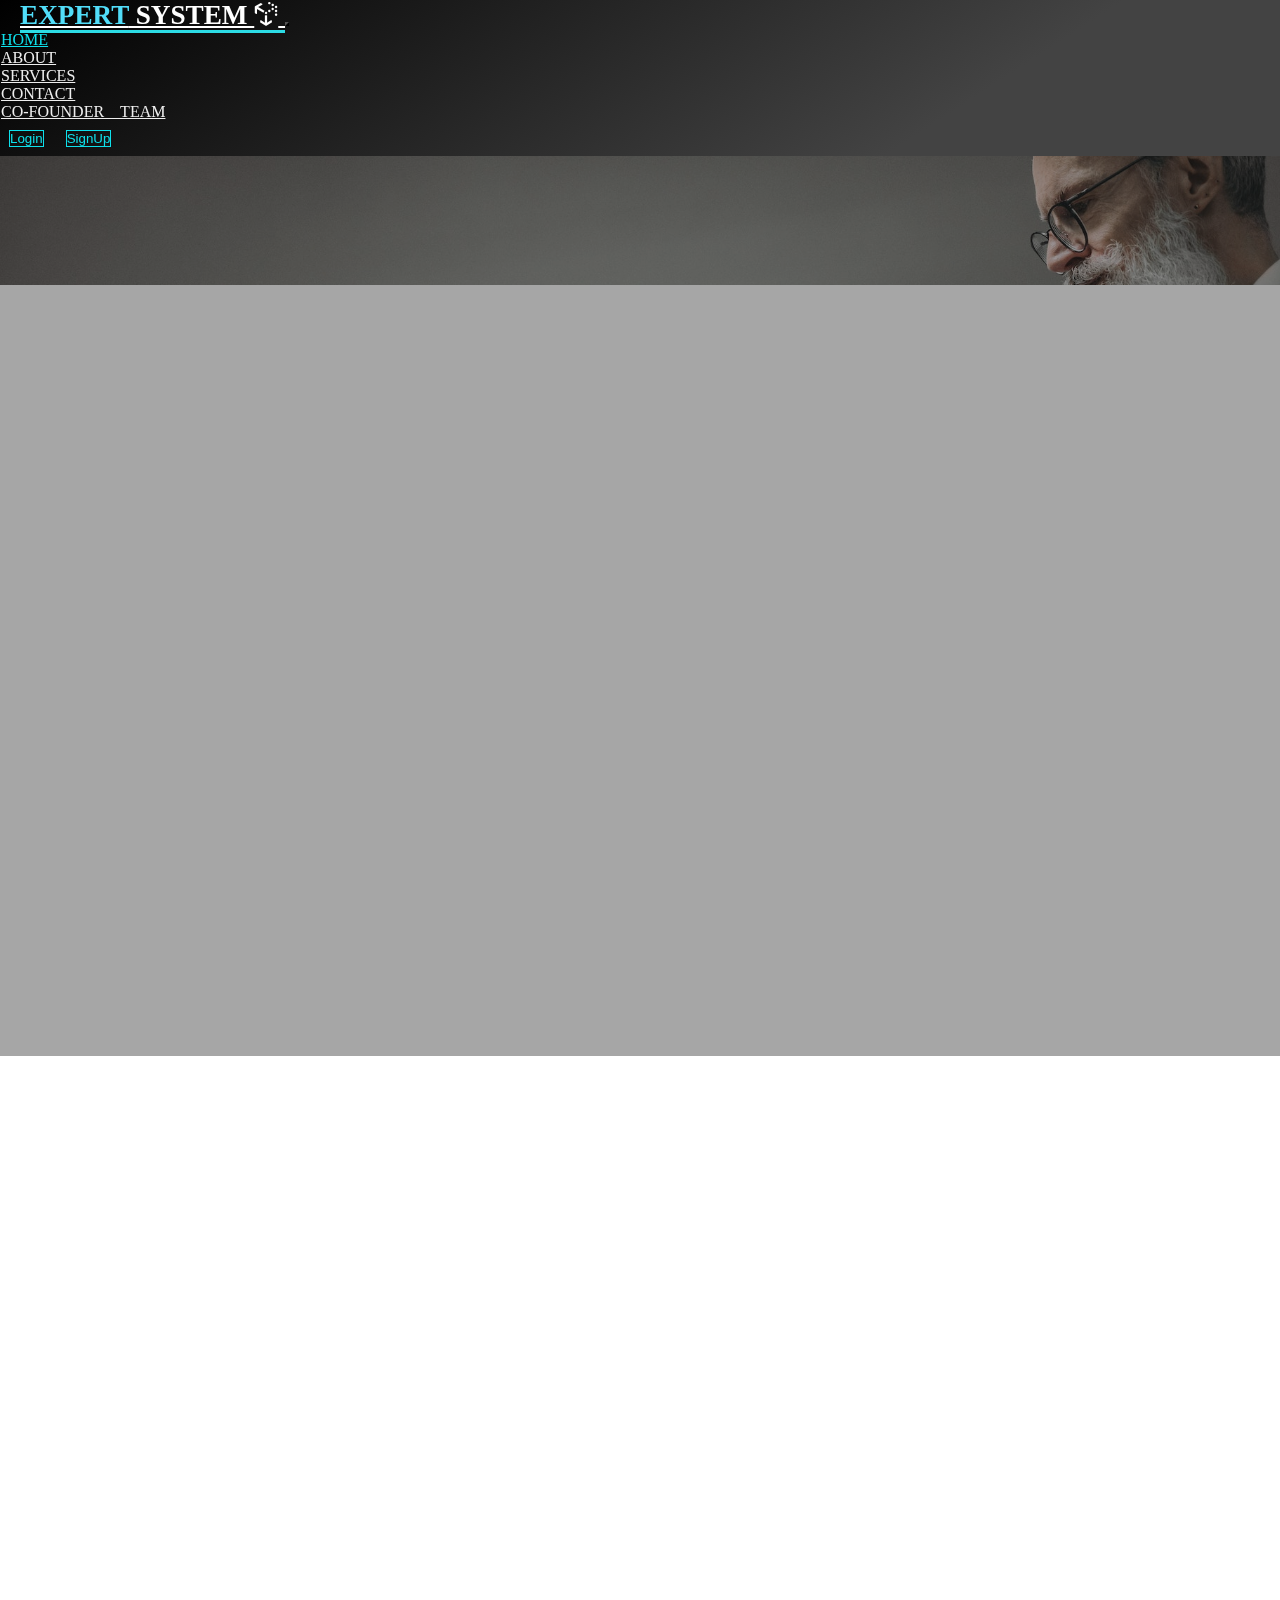
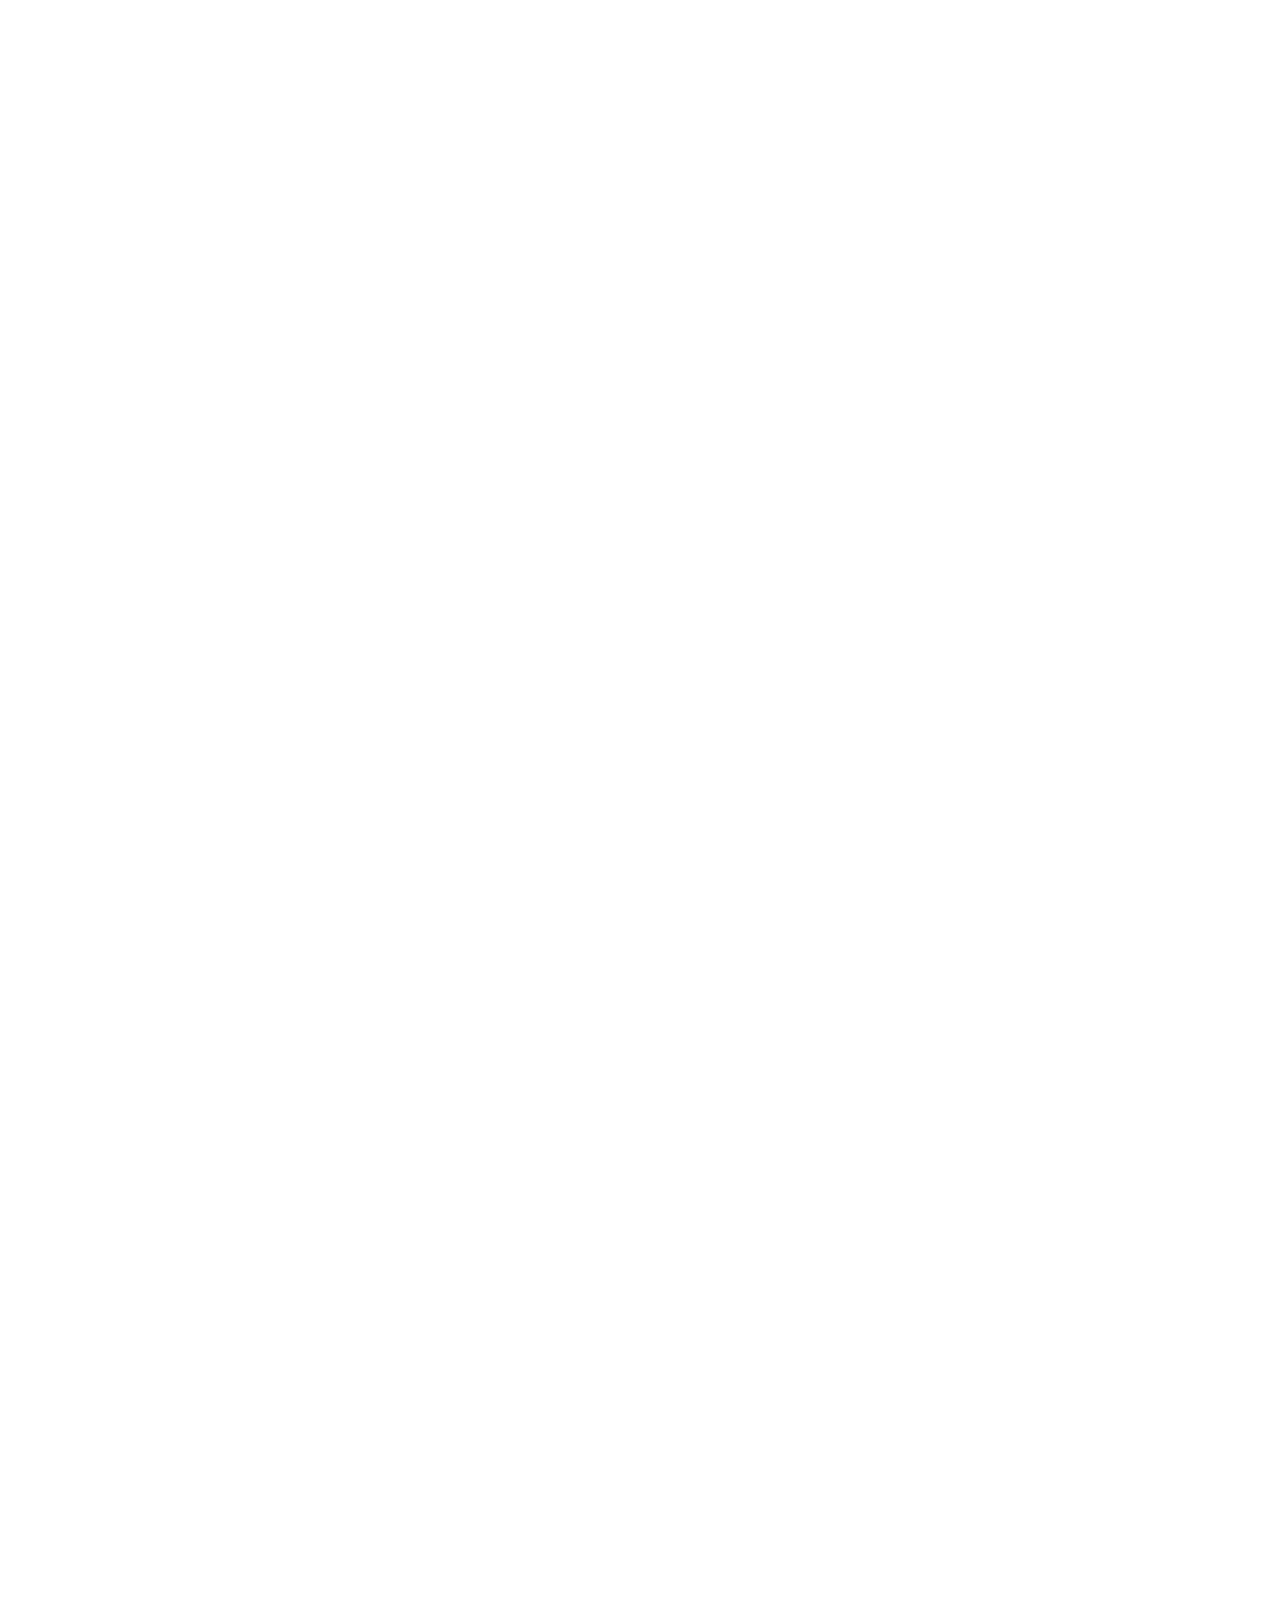
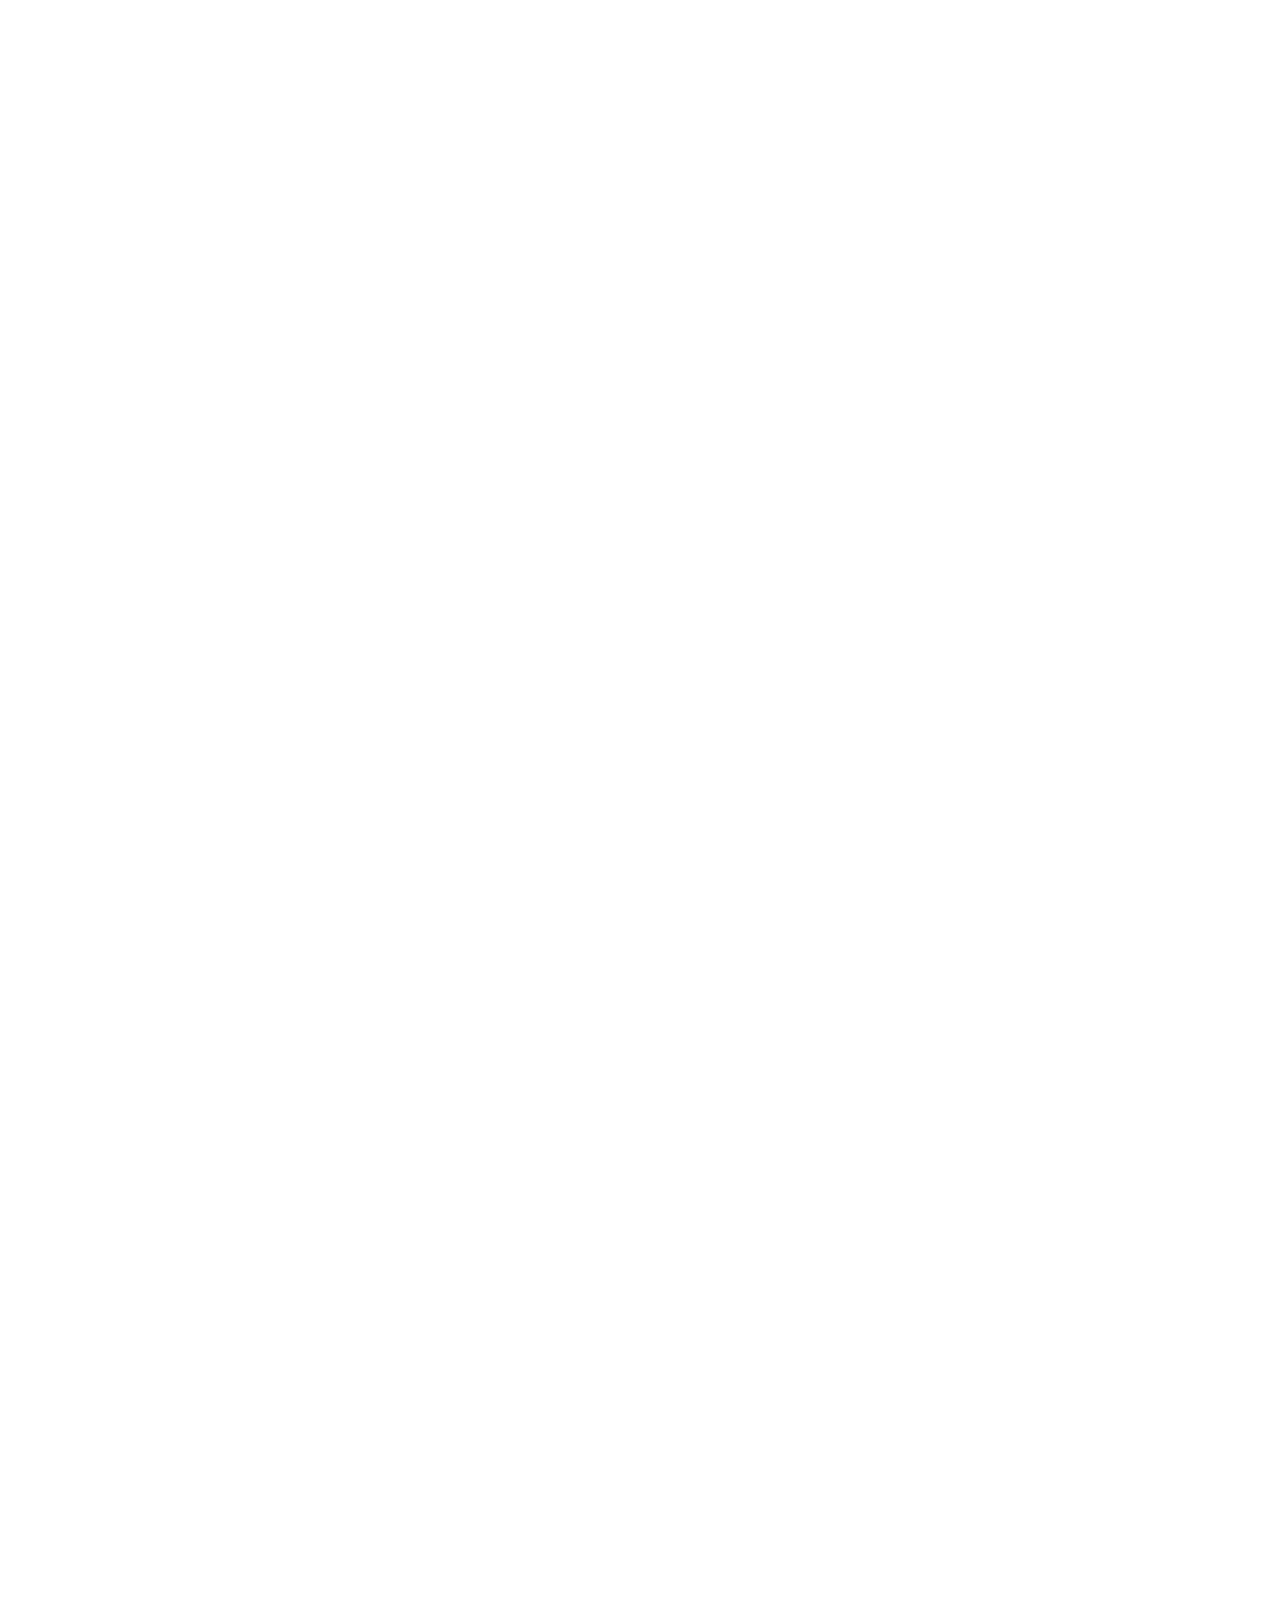
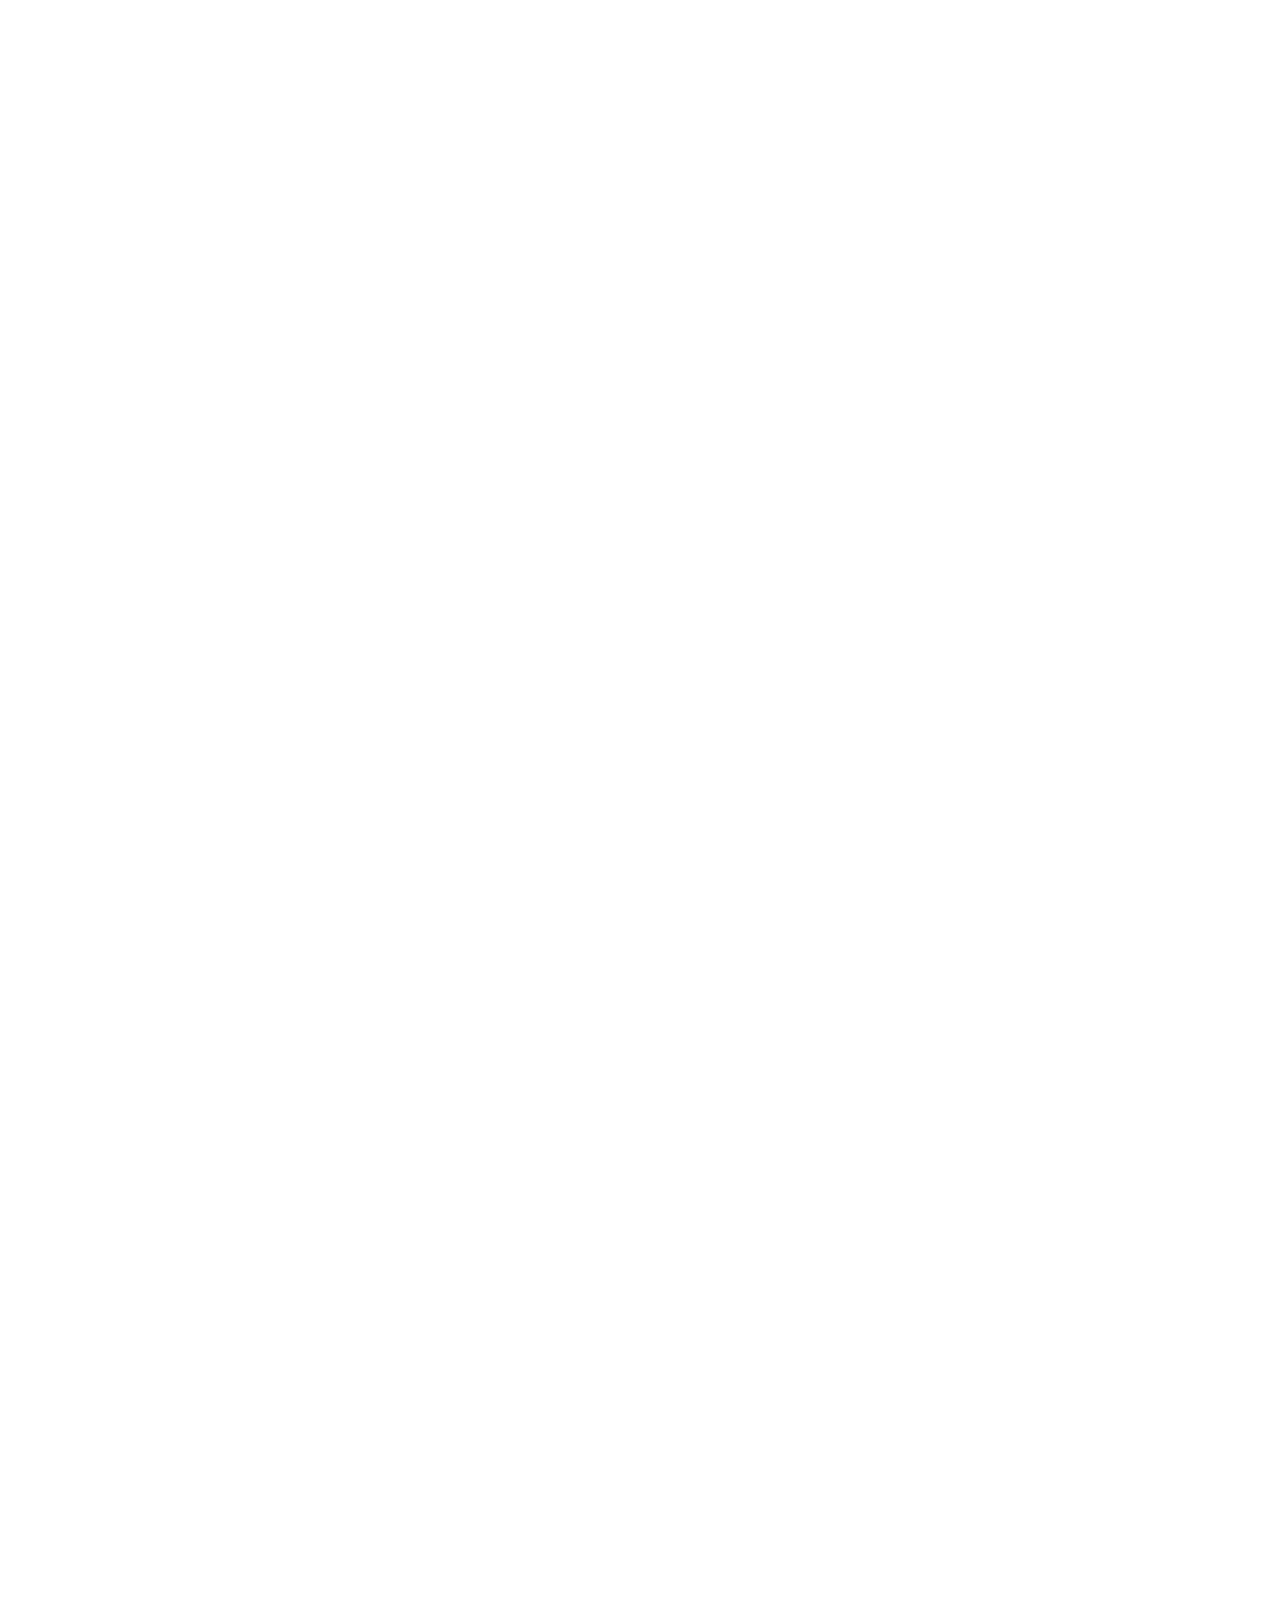
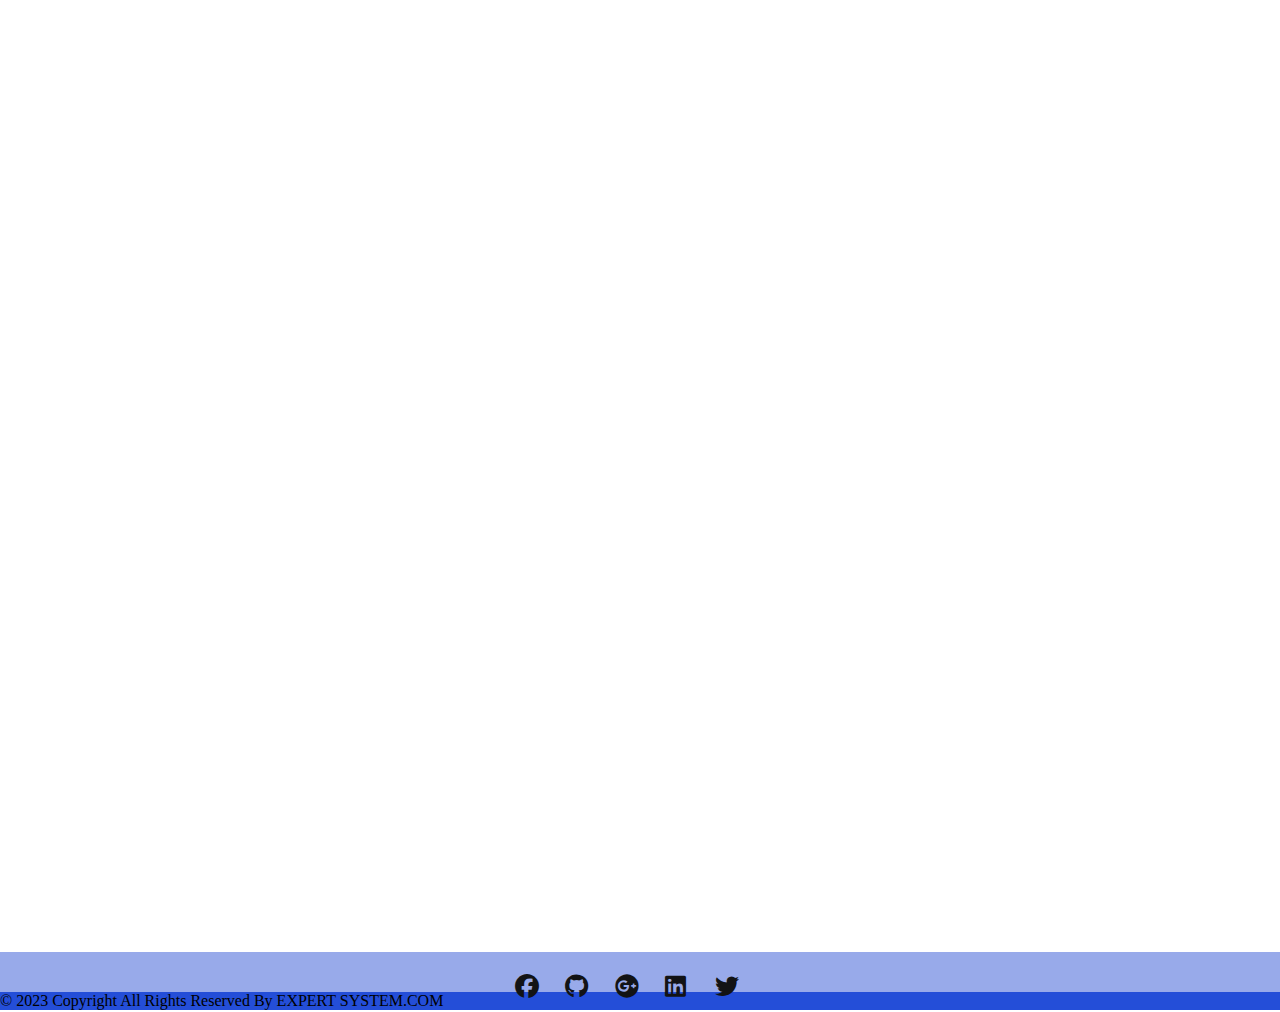
<file: index.html>
<!DOCTYPE html>
<html lang="en">

<head>
  <meta charset="UTF-8">
  <meta name="viewport" content="width=device-width, initial-scale=1.0">
  <title>Document</title>
  <link rel="stylesheet" href="style.css">
  <!-- bootstrap Link Below -->
  <link href="https://cdn.jsdelivr.net/npm/bootstrap@5.3.0/dist/css/bootstrap.min.css" rel="stylesheet"
    integrity="sha384-9ndCyUaIbzAi2FUVXJi0CjmCapSmO7SnpJef0486qhLnuZ2cdeRhO02iuK6FUUVM" crossorigin="anonymous">
  <script src="app.js" defer></script>
  <!-- font link  -->
  <link rel="stylesheet" href="https://cdnjs.cloudflare.com/ajax/libs/font-awesome/6.4.0/css/all.min.css">

</head>

<body>

  <!-- <!Navber> -->


  <nav class="navbar navbar-expand-lg bg-body-dark sticky-top">
    <div class="container-fluid">
      <a class="navbar-brand" href="#"> <span style="color:rgb(81, 221, 249)">EXPERT</span> SYSTEM <i
          class="fa-brands fa-uncharted"></i> </a>
      <button class="navbar-toggler" type="button" data-bs-toggle="collapse" data-bs-target="#navbarNav"
        aria-controls="navbarNav" aria-expanded="false" aria-label="Toggle navigation">
        <span class="navbar-toggler-icon"></span>
      </button>
      <div class="collapse navbar-collapse" id="navbarNav">
        <ul class="navbar-nav ms-auto">
          <li class="nav-item">
            <a class="nav-link active" aria-current="page" href="#">Home</a>
          </li>
          <li class="nav-item">
            <a class="nav-link" href="#">About</a>
          </li>
          <li class="nav-item">
            <a class="nav-link" href="#">Services</a>
          </li>

          <li class="nav-item">
            <a class="nav-link" href="#">Contact</a>
          </li>
          <!-- <li class="nav-item">
            <a class="nav-link" href="#">pricing </a>
          </li> -->
          <li class="nav-item">
            <a class="nav-link" href="#"> Co-founder__Team</a>
          </li>
        </ul>
        <button type="button" class="btn"><a href="./login.html">Login</a></button>
        <button type="button" class="btn"><a href="./Signup.html">SignUp</a> </button>
      </div>
    </div>
  </nav>
  <!-- <<</End Navber>>>>> -->
  <!-- <<<<<<<<<<<<<<<<<>>>>>>>>>>>>>>>>>>>>>>>>> -->

  <div class="mmain vh-100 d-flex align-items-center  ">

    <div class="container">
      <div class="row">
        <div class="col-lg-7 mx-auto">
          <section class="animation1">
            <h1 class="display-8  text-uppercase text-white" style="font-size: 50px; ">Build your Website & App for
              Expert
              System</h1>
              
            <p class="text-white  my-4 ">Expert System is a software company that specializes in the development and
              implementation of artificial
              intelligence (AI) and natural language processing (NLP) solutions. Its technology is designed to
              understand,
              analyze, and process large amounts of unstructured text data, enabling organizations to extract valuable
              insights and make more informed decisions.</p>
            <button type="button" class="btn btn-dark"> <a href="">Learn More</a> </button>
            <button type="button" class="btn  bttn"> <a href="">My portfolio</a> </button>
          </section>
        </div>
      </div>
    </div>
  </div>

  <!-- <<<<<<<<<<<<<<<<<<<About<<<>>>>>>>>>>>>>>>>>>>>>>>>>>>>>>> -->

  <section class="animation" style="background-color: rgb(238, 234, 234);" class="Abut">
    <h1 style="text-align: center; font-weight: 900; " class="text text-uppercase  heading ">About Us</h1>

    <br>
    <br>
    <div class="container">
      <div class="row new-card ">

        <div class="col-md-4 col-sm-6">
          <div class="flip-card">
            <div class="flip-card-inner">
              <div class="flip-card-front">
                <p class="title">FLIP CARD</p>
                <p>Hover Me</p>
              </div>
              <div class="flip-card-back">
                <p class="title">Lorem, ipsum dolor sit amet consectetur adipisicing elit. Ratione culpa dolor facilis
                  aspernatur optio aliquid veritatis nostrum nobis magni, laudantium quod beatae ipsum dicta dolores ea.
                  Sequi accusantium consectetur excepturi.0</p>
                <p>Leave Me</p>
              </div>
            </div>
          </div>
        </div>


        <div class="col-md-4 col-sm-6">
          <div class="flip-card">
            <div class="flip-card-inner">
              <div class="flip-card-front">
                <p class="title">FLIP CARD</p>
                <p>Hover Me</p>
              </div>
              <div class="flip-card-back">
                <p class="title">BACK</p>
                <p>Leave Me</p>
              </div>
            </div>
          </div>
        </div>

        <div class="col-md-4 col-sm-6">
          <div class="flip-card">
            <div class="flip-card-inner">
              <div class="flip-card-front">
                <p class="title">FLIP CARD</p>
                <p>Hover Me</p>
              </div>
              <div class="flip-card-back">
                <p class="title">BACK</p>
                <p>Leave Me</p>
              </div>
            </div>
          </div>
        </div>

        <div class="col-md-4 col-sm-6">
          <div class="flip-card">
            <div class="flip-card-inner">
              <div class="flip-card-front">
                <p class="title">FLIP CARD</p>
                <p>Hover Me</p>
              </div>
              <div class="flip-card-back">
                <p class="title">BACK</p>
                <p>Leave Me</p>
              </div>
            </div>
          </div>
        </div>
        <div class="col-md-4 col-sm-6">
          <div class="flip-card">
            <div class="flip-card-inner">
              <div class="flip-card-front">
                <p class="title">FLIP CARD</p>
                <p>Hover Me</p>
              </div>
              <div class="flip-card-back">
                <p class="title">BACK</p>
                <p>Leave Me</p>
              </div>
            </div>
          </div>
        </div>
        <div class="col-md-4 col-sm-6">
          <div class="flip-card">
            <div class="flip-card-inner">
              <div class="flip-card-front">
                <p class="title">FLIP CARD</p>
                <p>Hover Me</p>
              </div>
              <div class="flip-card-back">
                <p class="title">BACK</p>
                <p>Leave Me</p>
              </div>
            </div>
          </div>
        </div>
      </div>
    </div>
  </section>
  <br>
  <br>

  <!-- <<<<<<<<<<<<<<<<<<<>>  Servise>>>>>>>>>>>>>>>>>>>>>>>>>> -->

  <section class="animation1" class="Sec">
    <div class="container">
      <div class="row">
        <div class="Col-md-4">
          <!-- <h4  style="text-align: center;" class="text-primary">Service</h4> -->
          <h1 style="text-align: center;font-weight: 900" class="text text-uppercase  heading "> <span style="font-size: 13px; color:#177be6 ; " > What We Offer </span> <br> Comprehensive Services and Solutions </h1>
          <p Col-md-6>Expert System offers a range of services that revolve around its Website development and Apps
            developments
            and natural
            language processing (NLP) technologies. These services are designed to and deriving value from their
            unstructured data. Here are assist organizations in leveraging AI
            capabilities and deriving value from and deriving value from their data. Here are their unstructured data.
            Here are some key and deriving value from their unstructured data. Here are service offerings provided
            by Expert System:</p>
        </div>
      </div>
    </div>
    <!-- </section> -->

    <!-- <section class="animation"> -->
    <div class="container">
      <div class="row">
        <div class="col-md-4 col-sm-6">
          <div class="detail">
            <h1> <img width="10%" src="./Images/booking.png" alt=""> Mobile Application </h1>
            <p>Lorem ipsum dolor sit amet, consectetur adipisicing elit. A delectus veritatis consequatur minima, minus
              explicabo dignissimos possimus voluptas fuga modi?</p>
            <a href="#">Contact us</a>
          </div>
        </div>

        <div class="col-md-4 col-sm-6">
          <div class="detail">

            <h1> <img style="color: red;" width="10%" src="./Images/development.png" alt=""> Web development </h1>
            <p>Lorem ipsum dolor sit amet, consectetur adipisicing elit. A delectus veritatis consequatur minima, minus
              explicabo dignissimos possimus voluptas fuga modi?</p>
            <a href="#">Contact us</a>
          </div>
        </div>
        <div class="col-md-4 col-sm-6">
          <div class="detail">
            <h1><img width="10%" src="./Images/cloud-hosting.png" alt=""> Domain Hosting </h1>
            <p>Lorem ipsum dolor sit amet, consectetur adipisicing elit. A delectus veritatis consequatur minima, minus
              explicabo dignissimos possimus voluptas fuga modi?</p>
            <a href="#">Contact us</a>
          </div>
        </div>

        <div class="col-md-4 col-sm-6">
          <div class="detail">
            <h1><img width="10%" src="./Images/pen-tool.png" alt=""> Graphic Designing </h1>
            <p>Lorem ipsum dolor sit amet, consectetur adipisicing elit. A delectus veritatis consequatur minima, minus
              explicabo dignissimos possimus voluptas fuga modi?</p>
            <a href="#">Contact us</a>
          </div>
        </div>

        <div class="col-md-4 col-sm-6">
          <div class="detail">
            <h1> <img width="10%" src="./Images/seo.png" alt=""> SEO </h1>
            <p>Lorem ipsum dolor sit amet, consectetur adipisicing elit. A delectus veritatis consequatur minima, minus
              explicabo dignissimos possimus voluptas fuga modi?</p>
            <a href="#">Contact us</a>
          </div>

        </div>

        <div class="col-md-4 col-sm-6">
          <div class="detail">
            <h1><img width="10%" src="./Images/app-store.png" alt=""> IOS Apps </h1>
            <p>Lorem ipsum dolor sit amet, consectetur adipisicing elit. A delectus veritatis consequatur minima, minus
              explicabo dignissimos possimus voluptas fuga modi?</p>
            <a href="#">Contact us</a>
          </div>
        </div>
        <div class="col-md-4 col-sm-6">
          <div class="detail">
            <h1><img width="10%" src="./Images/android.png" alt=""> Android Apps </h1>
            <p>Lorem ipsum dolor sit amet, consectetur adipisicing elit. A delectus veritatis consequatur minima, minus
              explicabo dignissimos possimus voluptas fuga modi?</p>

            <a href="#">Contact us</a>
          </div>
        </div>
        <div class="col-md-4 col-sm-6">
          <div class="detail">
            <h1><img width="10%" src="./Images/bullhorn.png" alt=""> Digital Marketing </h1>
            <p>Lorem ipsum dolor sit amet, consectetur adipisicing elit. A delectus veritatis consequatur minima, minus
              explicabo dignissimos possimus voluptas fuga modi?</p>
            <a href="#">Contact us</a>
          </div>
        </div>
        <div class="col-md-4 col-sm-6">
          <div class="detail">
            <h1><img width="10%" src="./Images/design.png" alt=""> UX/UI Design </h1>
            <p>Lorem ipsum dolor sit amet, consectetur adipisicing elit. A delectus veritatis consequatur minima, minus
              explicabo dignissimos possimus voluptas fuga modi?</p>
            <a href="#">Contact us</a>
          </div>
        </div>
      </div>
    </div>

  </section>
  <br>
  <br>
  <br>

  <!-- <<<<<<<<<<<<<<<<Contact us>>>>>>>>>>>>>>>> -->
  <section class="animation" class="Abut">
    <h1 style="text-align: center; font-weight: 900; " class="text text-uppercase  heading "> <span style="font-size: 13px; color:#177be6 ; ">Contact us</span>   <br/> Let's start a conversation  </h1>
    <!-- </section> -->
    <br>
    <br>
    <!-- <section class="animation"> -->
    <div class="container">
      <div class="row">
        <div class="col-md-6 col-sm-12">

          <div class="containor">
            <form class="form">
              <div class="descr">Contact us</div>
              <div class="input">
                <input required="" autocomplete="off" type="text">
                <label for="name">Name</label>
              </div>

              <div class="input">
                <input required="" autocomplete="off" name="email" type="text">
                <label for="email">E-mail</label>
              </div>

              <div class="input">
                <textarea required="" cols="30" rows="1" id="message"></textarea>
                <label for="message">Message</label>
              </div>
              <button>Send message →</button>
            </form>
          </div>
        </div>
        <div class="col-md-6 col-sm-12">
          <div class="picture"> <img height="10%" width="100%" src="./Images/features.png" alt="">
          </div>
        </div>
      </div>
    </div>
  </section>

  <!-- <<<<<<<<<<<<<<<<Contact us end>>>>>>>>>>>>>>>> -->
  <!-- <<<<<<<<<<<<<<,Co founder>>>>>>>>>> -->
  <br>
  <br>
  <br>
  <section class="animation1" class="Abut">
    <h1 style="text-align: center; font-weight: 900; " class="text text-uppercase  heading ">Co-Founder__Team Members
    </h1>
    <!-- </section> -->
    <br>
    <br>
    <!-- <section class="animation" class="co-founder"> -->
    <div class="container">
      <div class="row">
        <div class="col-md-4 col-sm-6">
          <div class="card-client">
            <div class="user-picture">
              <svg viewBox="0 0 448 512" xmlns="http://www.w3.org/2000/svg">
                <img height="100%" width="100%" src="./Images/six.jpg" alt="">
                <path
                  d="M224 256c70.7 0 128-57.31 128-128s-57.3-128-128-128C153.3 0 96 57.31 96 128S153.3 256 224 256zM274.7 304H173.3C77.61 304 0 381.6 0 477.3c0 19.14 15.52 34.67 34.66 34.67h378.7C432.5 512 448 496.5 448 477.3C448 381.6 370.4 304 274.7 304z">
                </path>
              </svg>
            </div>
            <p class="name-client"> M.Umair Shiekh
              <span>CEO Expert System
              </span>
            </p>
            <div class="social-media">
              <a href="#">
                <svg xmlns="http://www.w3.org/2000/svg" viewBox="0 0 512 512">
                  <path
                    d="M459.37 151.716c.325 4.548.325 9.097.325 13.645 0 138.72-105.583 298.558-298.558 298.558-59.452 0-114.68-17.219-161.137-47.106 8.447.974 16.568 1.299 25.34 1.299 49.055 0 94.213-16.568 130.274-44.832-46.132-.975-84.792-31.188-98.112-72.772 6.498.974 12.995 1.624 19.818 1.624 9.421 0 18.843-1.3 27.614-3.573-48.081-9.747-84.143-51.98-84.143-102.985v-1.299c13.969 7.797 30.214 12.67 47.431 13.319-28.264-18.843-46.781-51.005-46.781-87.391 0-19.492 5.197-37.36 14.294-52.954 51.655 63.675 129.3 105.258 216.365 109.807-1.624-7.797-2.599-15.918-2.599-24.04 0-57.828 46.782-104.934 104.934-104.934 30.213 0 57.502 12.67 76.67 33.137 23.715-4.548 46.456-13.32 66.599-25.34-7.798 24.366-24.366 44.833-46.132 57.827 21.117-2.273 41.584-8.122 60.426-16.243-14.292 20.791-32.161 39.308-52.628 54.253z">
                  </path>
                </svg>
                <span class="tooltip-social">Twitter</span>
              </a>
              <a href="#">
                <svg xmlns="http://www.w3.org/2000/svg" viewBox="0 0 448 512">
                  <path
                    d="M224.1 141c-63.6 0-114.9 51.3-114.9 114.9s51.3 114.9 114.9 114.9S339 319.5 339 255.9 287.7 141 224.1 141zm0 189.6c-41.1 0-74.7-33.5-74.7-74.7s33.5-74.7 74.7-74.7 74.7 33.5 74.7 74.7-33.6 74.7-74.7 74.7zm146.4-194.3c0 14.9-12 26.8-26.8 26.8-14.9 0-26.8-12-26.8-26.8s12-26.8 26.8-26.8 26.8 12 26.8 26.8zm76.1 27.2c-1.7-35.9-9.9-67.7-36.2-93.9-26.2-26.2-58-34.4-93.9-36.2-37-2.1-147.9-2.1-184.9 0-35.8 1.7-67.6 9.9-93.9 36.1s-34.4 58-36.2 93.9c-2.1 37-2.1 147.9 0 184.9 1.7 35.9 9.9 67.7 36.2 93.9s58 34.4 93.9 36.2c37 2.1 147.9 2.1 184.9 0 35.9-1.7 67.7-9.9 93.9-36.2 26.2-26.2 34.4-58 36.2-93.9 2.1-37 2.1-147.8 0-184.8zM398.8 388c-7.8 19.6-22.9 34.7-42.6 42.6-29.5 11.7-99.5 9-132.1 9s-102.7 2.6-132.1-9c-19.6-7.8-34.7-22.9-42.6-42.6-11.7-29.5-9-99.5-9-132.1s-2.6-102.7 9-132.1c7.8-19.6 22.9-34.7 42.6-42.6 29.5-11.7 99.5-9 132.1-9s102.7-2.6 132.1 9c19.6 7.8 34.7 22.9 42.6 42.6 11.7 29.5 9 99.5 9 132.1s2.7 102.7-9 132.1z">
                  </path>
                </svg>
                <span class="tooltip-social">Instagram</span>
              </a>
              <a href="#">
                <svg xmlns="http://www.w3.org/2000/svg" viewBox="0 0 512 512">
                  <path
                    d="M504 256C504 119 393 8 256 8S8 119 8 256c0 123.78 90.69 226.38 209.25 245V327.69h-63V256h63v-54.64c0-62.15 37-96.48 93.67-96.48 27.14 0 55.52 4.84 55.52 4.84v61h-31.28c-30.8 0-40.41 19.12-40.41 38.73V256h68.78l-11 71.69h-57.78V501C413.31 482.38 504 379.78 504 256z">
                  </path>
                </svg>
                <span class="tooltip-social">Facebook</span>
              </a>
              <a href="#">
                <svg xmlns="http://www.w3.org/2000/svg" viewBox="0 0 448 512">
                  <path
                    d="M100.28 448H7.4V148.9h92.88zM53.79 108.1C24.09 108.1 0 83.5 0 53.8a53.79 53.79 0 0 1 107.58 0c0 29.7-24.1 54.3-53.79 54.3zM447.9 448h-92.68V302.4c0-34.7-.7-79.2-48.29-79.2-48.29 0-55.69 37.7-55.69 76.7V448h-92.78V148.9h89.08v40.8h1.3c12.4-23.5 42.69-48.3 87.88-48.3 94 0 111.28 61.9 111.28 142.3V448z">
                  </path>
                </svg>
                <span class="tooltip-social">LinkedIn</span>
              </a>
            </div>
          </div>
        </div>

        <!-- <<<<<<<<<<<<<<<<<<<<<<<<<<< -->
        <div class="col-md-4 col-sm-6">
          <div class="card-client">
            <div class="user-picture">
              <svg viewBox="" xmlns="">
                <img height="100%" width="100%" src="./Images/six.jpg" alt="">
                <path
                  d="M224 256c70.7 0 128-57.31 128-128s-57.3-128-128-128C153.3 0 96 57.31 96 128S153.3 256 224 256zM274.7 304H173.3C77.61 304 0 381.6 0 477.3c0 19.14 15.52 34.67 34.66 34.67h378.7C432.5 512 448 496.5 448 477.3C448 381.6 370.4 304 274.7 304z">
                </path>
              </svg>
            </div>
            <p class="name-client"> M.Hamza udden
              <span>Senier Web developer Expert System
              </span>
            </p>
            <div class="social-media">
              <a href="#">
                <svg xmlns="http://www.w3.org/2000/svg" viewBox="0 0 512 512">
                  <path
                    d="M459.37 151.716c.325 4.548.325 9.097.325 13.645 0 138.72-105.583 298.558-298.558 298.558-59.452 0-114.68-17.219-161.137-47.106 8.447.974 16.568 1.299 25.34 1.299 49.055 0 94.213-16.568 130.274-44.832-46.132-.975-84.792-31.188-98.112-72.772 6.498.974 12.995 1.624 19.818 1.624 9.421 0 18.843-1.3 27.614-3.573-48.081-9.747-84.143-51.98-84.143-102.985v-1.299c13.969 7.797 30.214 12.67 47.431 13.319-28.264-18.843-46.781-51.005-46.781-87.391 0-19.492 5.197-37.36 14.294-52.954 51.655 63.675 129.3 105.258 216.365 109.807-1.624-7.797-2.599-15.918-2.599-24.04 0-57.828 46.782-104.934 104.934-104.934 30.213 0 57.502 12.67 76.67 33.137 23.715-4.548 46.456-13.32 66.599-25.34-7.798 24.366-24.366 44.833-46.132 57.827 21.117-2.273 41.584-8.122 60.426-16.243-14.292 20.791-32.161 39.308-52.628 54.253z">
                  </path>
                </svg>
                <span class="tooltip-social">Twitter</span>
              </a>
              <a href="#">
                <svg xmlns="http://www.w3.org/2000/svg" viewBox="0 0 448 512">
                  <path
                    d="M224.1 141c-63.6 0-114.9 51.3-114.9 114.9s51.3 114.9 114.9 114.9S339 319.5 339 255.9 287.7 141 224.1 141zm0 189.6c-41.1 0-74.7-33.5-74.7-74.7s33.5-74.7 74.7-74.7 74.7 33.5 74.7 74.7-33.6 74.7-74.7 74.7zm146.4-194.3c0 14.9-12 26.8-26.8 26.8-14.9 0-26.8-12-26.8-26.8s12-26.8 26.8-26.8 26.8 12 26.8 26.8zm76.1 27.2c-1.7-35.9-9.9-67.7-36.2-93.9-26.2-26.2-58-34.4-93.9-36.2-37-2.1-147.9-2.1-184.9 0-35.8 1.7-67.6 9.9-93.9 36.1s-34.4 58-36.2 93.9c-2.1 37-2.1 147.9 0 184.9 1.7 35.9 9.9 67.7 36.2 93.9s58 34.4 93.9 36.2c37 2.1 147.9 2.1 184.9 0 35.9-1.7 67.7-9.9 93.9-36.2 26.2-26.2 34.4-58 36.2-93.9 2.1-37 2.1-147.8 0-184.8zM398.8 388c-7.8 19.6-22.9 34.7-42.6 42.6-29.5 11.7-99.5 9-132.1 9s-102.7 2.6-132.1-9c-19.6-7.8-34.7-22.9-42.6-42.6-11.7-29.5-9-99.5-9-132.1s-2.6-102.7 9-132.1c7.8-19.6 22.9-34.7 42.6-42.6 29.5-11.7 99.5-9 132.1-9s102.7-2.6 132.1 9c19.6 7.8 34.7 22.9 42.6 42.6 11.7 29.5 9 99.5 9 132.1s2.7 102.7-9 132.1z">
                  </path>
                </svg>
                <span class="tooltip-social">Instagram</span>
              </a>
              <a href="#">
                <svg xmlns="http://www.w3.org/2000/svg" viewBox="0 0 512 512">
                  <path
                    d="M504 256C504 119 393 8 256 8S8 119 8 256c0 123.78 90.69 226.38 209.25 245V327.69h-63V256h63v-54.64c0-62.15 37-96.48 93.67-96.48 27.14 0 55.52 4.84 55.52 4.84v61h-31.28c-30.8 0-40.41 19.12-40.41 38.73V256h68.78l-11 71.69h-57.78V501C413.31 482.38 504 379.78 504 256z">
                  </path>
                </svg>
                <span class="tooltip-social">Facebook</span>
              </a>
              <a href="#">
                <svg xmlns="http://www.w3.org/2000/svg" viewBox="0 0 448 512">
                  <path
                    d="M100.28 448H7.4V148.9h92.88zM53.79 108.1C24.09 108.1 0 83.5 0 53.8a53.79 53.79 0 0 1 107.58 0c0 29.7-24.1 54.3-53.79 54.3zM447.9 448h-92.68V302.4c0-34.7-.7-79.2-48.29-79.2-48.29 0-55.69 37.7-55.69 76.7V448h-92.78V148.9h89.08v40.8h1.3c12.4-23.5 42.69-48.3 87.88-48.3 94 0 111.28 61.9 111.28 142.3V448z">
                  </path>
                </svg>
                <span class="tooltip-social">LinkedIn</span>
              </a>
            </div>
          </div>
        </div>
        <!-- <<<<<<<<<<<<<<<<<<<<<<<<<<<<, -->

        <div class="col-md-4 col-sm-6">
          <div class="card-client">
            <div class="user-picture">
              <svg viewBox="0 0 448 512" xmlns="http://www.w3.org/2000/svg">
                <img height="100%" width="100%" src="./Images/six.jpg" alt="">
                <path
                  d="M224 256c70.7 0 128-57.31 128-128s-57.3-128-128-128C153.3 0 96 57.31 96 128S153.3 256 224 256zM274.7 304H173.3C77.61 304 0 381.6 0 477.3c0 19.14 15.52 34.67 34.66 34.67h378.7C432.5 512 448 496.5 448 477.3C448 381.6 370.4 304 274.7 304z">
                </path>
              </svg>
            </div>
            <p class="name-client"> M.Nabeel Shah
              <span> App developer Expert System

              </span>
            </p>
            <div class="social-media">
              <a href="#">
                <svg xmlns="http://www.w3.org/2000/svg" viewBox="0 0 512 512">
                  <path
                    d="M459.37 151.716c.325 4.548.325 9.097.325 13.645 0 138.72-105.583 298.558-298.558 298.558-59.452 0-114.68-17.219-161.137-47.106 8.447.974 16.568 1.299 25.34 1.299 49.055 0 94.213-16.568 130.274-44.832-46.132-.975-84.792-31.188-98.112-72.772 6.498.974 12.995 1.624 19.818 1.624 9.421 0 18.843-1.3 27.614-3.573-48.081-9.747-84.143-51.98-84.143-102.985v-1.299c13.969 7.797 30.214 12.67 47.431 13.319-28.264-18.843-46.781-51.005-46.781-87.391 0-19.492 5.197-37.36 14.294-52.954 51.655 63.675 129.3 105.258 216.365 109.807-1.624-7.797-2.599-15.918-2.599-24.04 0-57.828 46.782-104.934 104.934-104.934 30.213 0 57.502 12.67 76.67 33.137 23.715-4.548 46.456-13.32 66.599-25.34-7.798 24.366-24.366 44.833-46.132 57.827 21.117-2.273 41.584-8.122 60.426-16.243-14.292 20.791-32.161 39.308-52.628 54.253z">
                  </path>
                </svg>
                <span class="tooltip-social">Twitter</span>
              </a>
              <a href="#">
                <svg xmlns="http://www.w3.org/2000/svg" viewBox="0 0 448 512">
                  <path
                    d="M224.1 141c-63.6 0-114.9 51.3-114.9 114.9s51.3 114.9 114.9 114.9S339 319.5 339 255.9 287.7 141 224.1 141zm0 189.6c-41.1 0-74.7-33.5-74.7-74.7s33.5-74.7 74.7-74.7 74.7 33.5 74.7 74.7-33.6 74.7-74.7 74.7zm146.4-194.3c0 14.9-12 26.8-26.8 26.8-14.9 0-26.8-12-26.8-26.8s12-26.8 26.8-26.8 26.8 12 26.8 26.8zm76.1 27.2c-1.7-35.9-9.9-67.7-36.2-93.9-26.2-26.2-58-34.4-93.9-36.2-37-2.1-147.9-2.1-184.9 0-35.8 1.7-67.6 9.9-93.9 36.1s-34.4 58-36.2 93.9c-2.1 37-2.1 147.9 0 184.9 1.7 35.9 9.9 67.7 36.2 93.9s58 34.4 93.9 36.2c37 2.1 147.9 2.1 184.9 0 35.9-1.7 67.7-9.9 93.9-36.2 26.2-26.2 34.4-58 36.2-93.9 2.1-37 2.1-147.8 0-184.8zM398.8 388c-7.8 19.6-22.9 34.7-42.6 42.6-29.5 11.7-99.5 9-132.1 9s-102.7 2.6-132.1-9c-19.6-7.8-34.7-22.9-42.6-42.6-11.7-29.5-9-99.5-9-132.1s-2.6-102.7 9-132.1c7.8-19.6 22.9-34.7 42.6-42.6 29.5-11.7 99.5-9 132.1-9s102.7-2.6 132.1 9c19.6 7.8 34.7 22.9 42.6 42.6 11.7 29.5 9 99.5 9 132.1s2.7 102.7-9 132.1z">
                  </path>
                </svg>
                <span class="tooltip-social">Instagram</span>
              </a>
              <a href="#">
                <svg xmlns="http://www.w3.org/2000/svg" viewBox="0 0 512 512">
                  <path
                    d="M504 256C504 119 393 8 256 8S8 119 8 256c0 123.78 90.69 226.38 209.25 245V327.69h-63V256h63v-54.64c0-62.15 37-96.48 93.67-96.48 27.14 0 55.52 4.84 55.52 4.84v61h-31.28c-30.8 0-40.41 19.12-40.41 38.73V256h68.78l-11 71.69h-57.78V501C413.31 482.38 504 379.78 504 256z">
                  </path>
                </svg>
                <span class="tooltip-social">Facebook</span>
              </a>
              <a href="#">
                <svg xmlns="http://www.w3.org/2000/svg" viewBox="0 0 448 512">
                  <path
                    d="M100.28 448H7.4V148.9h92.88zM53.79 108.1C24.09 108.1 0 83.5 0 53.8a53.79 53.79 0 0 1 107.58 0c0 29.7-24.1 54.3-53.79 54.3zM447.9 448h-92.68V302.4c0-34.7-.7-79.2-48.29-79.2-48.29 0-55.69 37.7-55.69 76.7V448h-92.78V148.9h89.08v40.8h1.3c12.4-23.5 42.69-48.3 87.88-48.3 94 0 111.28 61.9 111.28 142.3V448z">
                  </path>
                </svg>
                <span class="tooltip-social">LinkedIn</span>
              </a>
            </div>
          </div>

        </div>
      </div>
    </div>
  </section>

  <br>
  <br>
  <br>
  <!-- <<<<<<<<<<,Cofounder end>>>>>>>>>>>>>>>> -->
  <!-- <<<<<<<<<<Footer>>>>>>>>>>>>>>>> -->
  <footer style="background-color: rgba(32, 72, 210,0.463);" class="text-center text-white">
    <div class="Media">
      <ul>
        <li><a href=""> <i class="fa-brands fa-facebook fa-xl" style="color: #121315;"></i> </a></li>
        <li><a href=""> <i class="fa-brands fa-github fa-xl" style="color: #121315;"></i> </a></li>
        <li><a href=""> <i class="fa-brands fa-google-plus fa-xl" style="color: #121315;"></i> </a></li>
        <li><a href=""> <i class="fa-brands fa-linkedin fa-xl" style="color: #121315;"></i> </a></li>
        <li><a href=""> <i class="fa-brands fa-twitter   fa-xl" style="color:#121315;"></i> </a></li>

      </ul>
    </div>
    <div class="text-center p-3" style="background-color: rgba(32, 75, 215, 0.963);">
      © 2023 Copyright All Rights Reserved By
      EXPERT SYSTEM.COM
    </div>
    <!-- Copyright -->
  </footer>

  <script src="https://cdn.jsdelivr.net/npm/bootstrap@5.3.0/dist/js/bootstrap.bundle.min.js"
    integrity="sha384-geWF76RCwLtnZ8qwWowPQNguL3RmwHVBC9FhGdlKrxdiJJigb/j/68SIy3Te4Bkz"
    crossorigin="anonymous"></script>

</body>

</html>
</file>
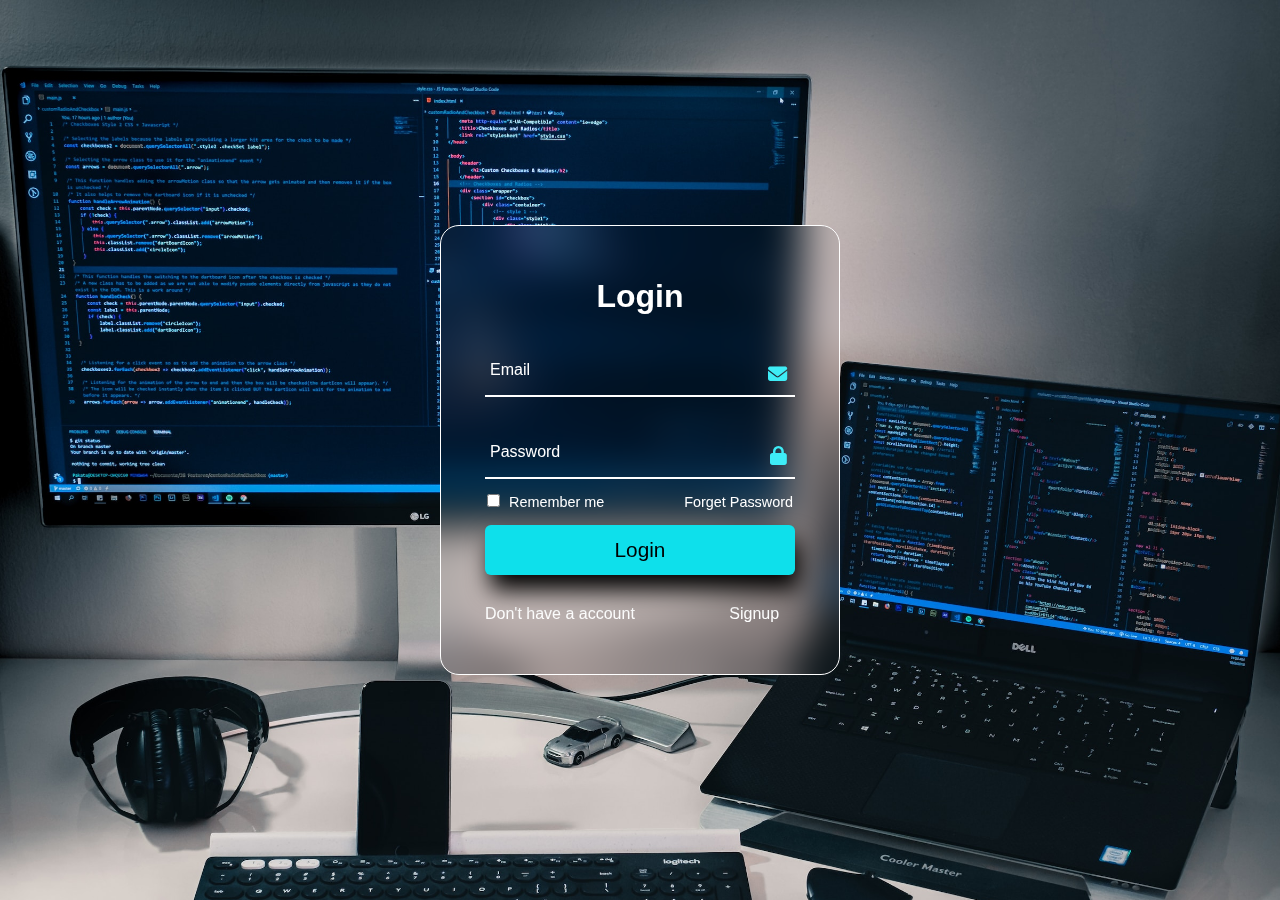
<file: login.html>
<!DOCTYPE html>
<html lang="en">
<head>
    <meta charset="UTF-8">
    <meta name="viewport" content="width=device-width, initial-scale=1.0">
    <title>Document</title>
    <link rel="stylesheet" href="https://cdnjs.cloudflare.com/ajax/libs/font-awesome/6.4.0/css/all.min.css">
    <link rel="stylesheet" href="login.css">
</head>
<body>

    <section>
    <div class="form-box">
      
        <div class="form-value">            
            <form action="">
                <h1> Login  </h1>
            <div class="input-box" >
                <i class="fa-solid fa-envelope"></i>
                   <input type="email"  required > 
                    <label for=""> Email </label>
            </div>
            <div class="input-box" >
                <i class="fa-solid fa-lock"></i>
                <input type="password"  required > 
                 <label for=""> Password </label>
         </div>
         <div class="forger">

            <label for=""> <input type="checkbox" > Remember me  <a href="">Forget Password</a> </label>
         </div>
         <button type="submit" >Login</button>
         <div class="register">
            <p>Don't have a account <a href="./Signup.html">Signup</a></p>


         </div>

    </form>
        </div>



    </div>
</section>



    
</body>
</html>
</file>
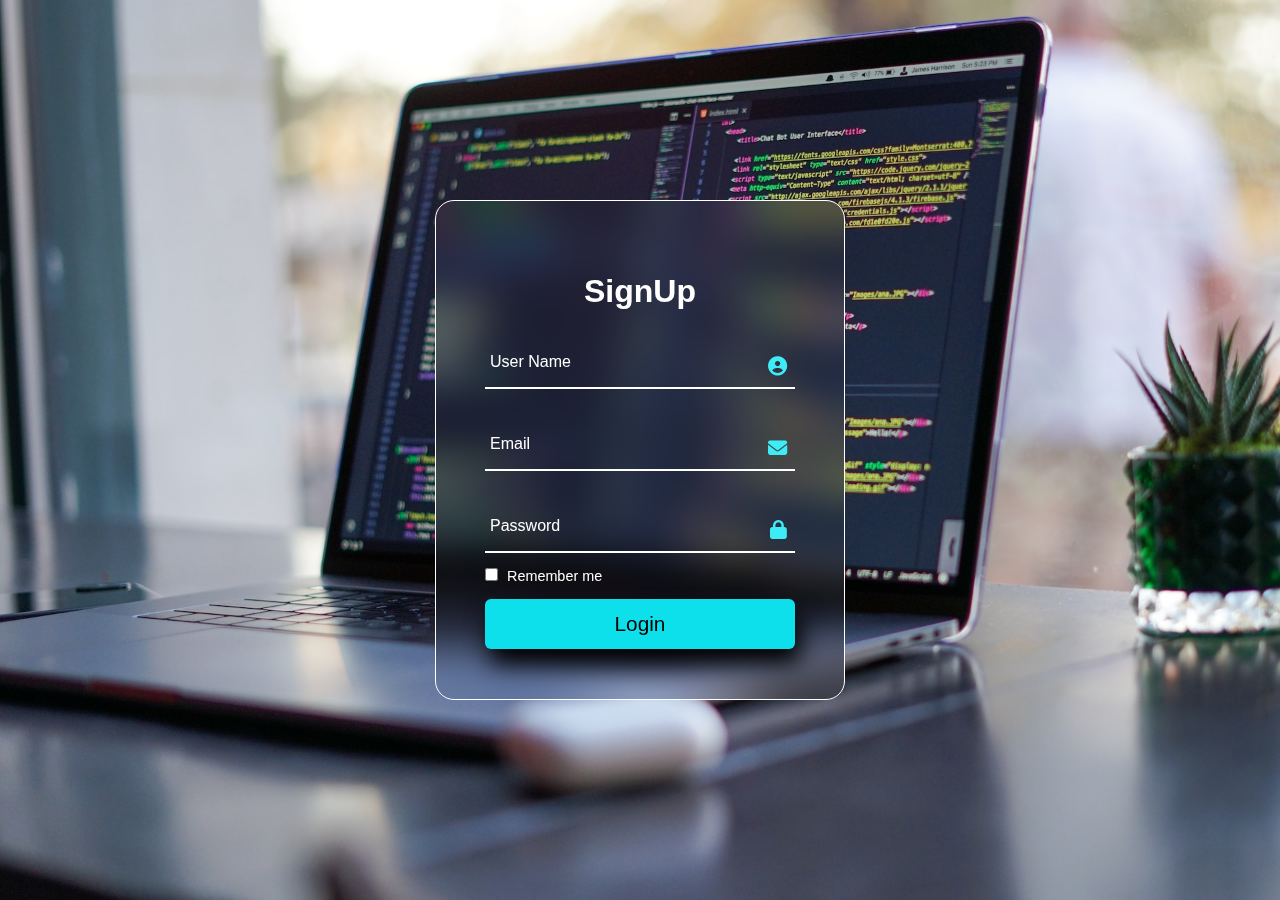
<file: Signup.html>
<!DOCTYPE html>
<html lang="en">
<head>
    <meta charset="UTF-8">
    <meta name="viewport" content="width=device-width, initial-scale=1.0">
    <title>Document</title>
    <link rel="stylesheet" href="https://cdnjs.cloudflare.com/ajax/libs/font-awesome/6.4.0/css/all.min.css">
    <!-- <link rel="stylesheet" href="login.css"> -->
    <link rel="stylesheet" href="Sign.css">
</head>
<body>
    <section>
        <div class="form-box">
          
            <div class="form-value">            
                <form action="">
                    <br><br>
                    <br>
                    <h1> SignUp  </h1>
                    <div class="input-box" >
                        <i class="fa-solid fa-circle-user"></i>
                           <input type="text"  required > 
                            <label for=""> User Name </label>
                    </div>
                <div class="input-box" >
                    <i class="fa-solid fa-envelope"></i>
                       <input type="email"  required > 
                        <label for=""> Email </label>
                </div>
                <div class="input-box" >
                    <i class="fa-solid fa-lock"></i>
                    <input type="password"  required > 
                     <label for=""> Password </label>
             </div>
             <div class="forger">
    
                <label for=""> <input type="checkbox" > Remember me  </label>
             </div>
             <button type="submit" >Login</button>
             <div class="register">
               
    
    
             </div>
    
        </form>
            </div>
    
    
    
        </div>
    </section>



</body>
</html>
</file>
<file: style.css>
*{
    margin: 0;
    padding: 0;
    box-sizing: border-box;

}

html{
  
    scroll-behavior: smooth;
}

body{
    overflow-x: hidden !important;
    /* overflow-y: hidden; */
}    

.navbar{
    background-color: #000000;
    background-image: linear-gradient(147deg, #000000 0%, #434343 74%) !important;
       backdrop-filter: blur(60px) !important;   
        overflow: hidden;
      box-shadow: 0px 1px 2px rgba(0,255,255,0.5), 
      0px 2px 4px rgba(0,255,255,0.5), 
      0px 4px 8px rgba(0,255,255,0.5), 
      0px 8px 16px rgba(0,255,255,0.5); 
                   
}


.navbar-toggler{
    background:rgb(172, 177, 195) !important;
 

}


.navbar-brand{
    color: white !important;
    font-size: 1.7rem !important;
    font-weight: bold !important ;
    text-transform: uppercase !important;
    margin-left: 20px !important;
    border-bottom: 3px solid rgb(44, 220, 229);
    transition: all 0.40 ease-in;     

}
@media screen and (max-width:356px)  {
  .navbar-brand{
    font-size: 1.2rem !important;

  }
  .navbar-toggler{
    background:rgb(172, 177, 195) !important;
    /* background-color: transparent !important; */
    outline: none !important;
    border: none;
    width: 20% !important;
   

}
}
.navbar-brand:hover{
   color: rgb(14, 224, 235) !important;
   transition: 0.5s  ease-in !important;
   
}


.nav-link{
    color: rgb(238, 238, 238) !important;  
    margin: 1px;
   text-transform: uppercase !important;
      transition: 0.4s !important; 
    font-weight:400  !important ;  
    border-bottom: 2px solid transparent !important;
   

} 
.active{
    color: rgb(14, 224, 235) !important ;
}
    


.nav-link:hover{
   
    border-bottom: 2px solid rgb(14, 224, 235) !important;

    color: rgb(14, 224, 235) !important;
  
}

.btn{
    background: transparent !important;
     border: 1px solid rgb(14, 224, 235) !important;
    margin: 9px !important;
    border-radius: 0px !important;   

}


.btn a{
    background: transparent !important;
    color: rgb(14, 224, 235) !important;

    text-decoration: none !important;
    

}
.btn a:hover{ 
       color: white !important;

}

.btn:hover{
     border: 1px solid rgb(240, 240, 240) !important;
   
   
}

.mmain{
    background-image: url(./Images/Bacc.jpg);
    background-position: 0 70px ;
    background-size: cover;
    background-attachment: fixed !important;
    background-repeat: no-repeat;
    position: relative !important;
    z-index: 2 !important;
    display: flex !important;
    flex-wrap: wrap;
}

.mmain::after{
    content: " ";
     width: 100%;
    height: 100vh;
    position: absolute;
    background-color: rgba(42, 40, 40, 0.591);
    z-index: -1;
    opacity: 0.7;
}


.bttn{
    
    border: 1px solid rgb(240, 240, 240) !important;
    color: papayawhip;
    border-radius: 0px !important;
}
.bttn a{
    color: white !important;
    font-weight: 400 !important;
    text-transform: capitalize;
}
.bttn:hover{
    background-color: rgba(202, 202, 202, 0.74) !important;
 
}


.Sec{
    width: 100%;
    text-align: justify;
    transition: 0.4s ease;
    
  
  
    
}

.heading{
    color: rgb(80, 82, 82);
    /* background-color:red; */


}

.heading:hover{
    color: rgb(14, 224, 235);

    cursor: pointer;
}

/* <<<<<<<<<<<Service>>>>>>>>>>>>> */
.detail{
    margin:  20px 0;
    padding: 30px 20px;
    outline: none;
    position: relative;
    z-index: 1;
    box-shadow: 0px 1px 2px rgba(0,255,255,0.5), 
    0px 2px 4px rgba(46, 47, 47, 0.5), 
    0px 4px 8px rgba(39, 40, 40, 0.5), 
    0px 8px 16px rgba(20, 30, 30, 0.796);   
    cursor: pointer;
    

}

.detail h1{
    font-size: 24px;
    text-align: center;
    transition: 0.5s all;

}

.detail:hover img{
    filter: invert(1);
}

.detail:hover h1,.detail:hover p{
   color: white;

}

.detail a{
    margin-top: 20px;
     text-align: center;
    text-decoration: none;
    text-transform: uppercase;
    color: #fff;
    background-color: #cad1d3b5;    
    backdrop-filter: blur(10px);
    display: flex;
    justify-content: center;
    align-items: center;
    font-size: 13px;
    padding: 6px 12px;
    border: 1px solid white;
    border-radius: 20px;
    transition: 0.5s all;
}
.detail a:hover{
    background-color: rgba(233, 237, 11, 0.748);
    color: black;
    font-weight: 600;
    text-decoration: underline;
    transform: translateX(10px);
}

.detail p{
    font-size: 14px;
}

.detail::before{
    content: "";
    width: 5px;
    height: 100%;
    /* background-image: linear-gradient(360deg, #7373a537 0%, #219ee6 74%); */
    background: linear-gradient(120deg,#177be6 60%, #262626 88%,
    #219ee6 40%, #262626 48%);
    position: absolute;
    left: 0;
    top: 0;
    z-index: -1;
    transition: 0.5s all;
}

.detail:hover::before{
    width: 100%;  
}



 /* <<<<<<<<<<<<,ABout us>>>>>>>>>>>>>>>>>>. */
 .flip-card {
    background-color: transparent;
    width: auto;
    height: 300px;
    perspective: 1000px;
    font-family: sans-serif;
    overflow:hidden ;
    padding: 20px;
    
    
  }
  
  .title {
    
    font-size: 1em;
    font-weight: 500;
    text-align: center;
    margin: 0px !important;
  }
  
  .flip-card-inner {
    
    position: relative;
    width: 100%;
    height: 100%;
    text-align: center;
    transition: transform 0.8s;
    transform-style: preserve-3d;
  }
  
  .flip-card:hover .flip-card-inner {
     transform: rotateY(180deg);
  }
  
  .flip-card-front, .flip-card-back {
    box-shadow: 0 8px 14px 0 rgba(0,0,0,0.2);
    position: absolute;
    top: 0;
    display: flex;
    flex-direction: column;
    justify-content: center;
    width: 100%;
    height: 100%;
    -webkit-backface-visibility: hidden;
    backface-visibility: hidden;
    border: 1px solid #177be6 !important;
    border-radius: 1rem;
  }
  
  .flip-card-front {
    background-image: url(./Images/values-2.png);
    background-position: center;
    background-size: cover;
    background-repeat: no-repeat;
            /* background: linear-gradient(120deg,#177be6 60%, #262626 88%,
       #219ee6 40%, #177be6 48%); */
    color: #363795;
  }
  
  .flip-card-back {
    background-image: url(./Images/values-1.png);
    background-position: center;
    background-size: cover;
    background-repeat: no-repeat;
    /* background: linear-gradient(120deg, rgb(255, 174, 145) 30%, coral 88%,
       bisque 40%, rgb(255, 185, 160) 78%);
    color: white; */   transform: rotateY(180deg);
    color: white !important;
  }
/* <<<<<<<<<<Contach us>>>>>>>>>>> */

.containor {
  width: auto;
  height: auto;
  display: flex;
  align-items: center;
  justify-content: center;
  position: relative;
  border-radius: 3px;
  border: 1px solid #396afc;
  background: linear-gradient(to right, #4fa6dd, #363795);
  box-shadow: rgba(0, 0, 0, 0.24) 0px 3px 8px;
  overflow-x: hidden;

}

.containor form .descr {
  font-size: 40px;
  text-transform: uppercase;
  font-weight: 900;
  color: #e8e8e8;
  margin-bottom: 25px;
  margin-top: 25px;
  text-align: center;
}

.form {
  display: flex;
  flex-direction: column;
}

.input, textarea {
  margin: 1em 0 1em 0;
  width: 100%;
  position: relative;
}

.input input, textarea {
  font-size: 100%;
  padding: 0.7em;
  outline: none;
  color: #e8e8e8;
  border: none;
  border-bottom: 2px solid #e8e8e8;
  background: transparent;
  border-radius: none;
  width: 100%;
  resize: none;
}

.input label {
  font-size: 100%;
  position: absolute;
  left: 0;
  color: #e8e8e8;
  padding: 0.7em;
  margin-left: 0.1em;
  pointer-events: none;
  transition: all 0.5s ease;
  text-transform: uppercase;
}

.input :is(input:focus, input:valid)~label {
  transform: translateY(-50%) scale(.9);
  margin: 0em;
  padding: 0.4em;
  background: transparent;
}

.input textarea:focus ~ label,
.input textarea:valid ~ label {
  transform: translateY(-50%) scale(.9);
  margin: 0em;
  padding: 0.4em;
  background: transparent;
}

.inputGroup :is(input:focus, input:valid) {
  border-color: rgb(37, 37, 211);
}

.form button {
  color: #e8e8e8;
  font-size: 15px;
  align-self: flex-start;
  padding: 0.6em;
  border: none;
  cursor: pointer;
  margin-bottom: 50px;
  background: transparent;
  transition: all 0.3s ease-in-out;
  position: relative;
  overflow: hidden;
}

.form button:before {
  content: "";
  position: absolute;
  bottom: 100%;
  left: 0;
  width: 100%;
  height: 100%;
  background-color: #e8e8e8;
  opacity: 0;
  transition: opacity 0.3s ease-in-out;
}

.form button:hover:before {
  opacity: 0.2;
}

.form button:hover {
  transform: translateY(-3px);
  box-shadow: 0 5px 15px rgba(0, 0, 0, 0.3);
}
@media screen and (max-width:768px) {
  .picture img{
      display: none !important;
      width: 1000px !important;
  }
}


/* <<<<<<<<<<Contach us end >>>>>>>>>>> */

  /* <<<<<<<<<<<<<,Co Founder? */
  .card-client {
    background: #177be6;
    width: auto;    
    padding: 50px;
    padding-top: 25px;
    padding-bottom: 25px;
    padding-left: 20px;
    padding-right: 20px;
    border: 4px solid #f4f2f2;
    box-shadow: 0 6px 10px rgb(148, 149, 151);
    border-radius: 10px;
    text-align: center;
    color: #fff;
    font-family: "Poppins", sans-serif;
    transition: all 0.3s ease;
  }
  
  .card-client:hover {
    transform: translateY(-10px);
  }
  
  .user-picture {
    overflow: hidden;
    object-fit: cover;
    width: 8rem;
    height: 8rem;
     border: 2px solid #f1f3f3;
    border-radius: 999px;
    display: flex;
    justify-content: center;
    align-items: center;
    margin: auto;
  }
  
  .user-picture svg {
    width: 2.5rem;
    fill: currentColor;
  }
  
  .name-client {
    margin: 0;
    margin-top: 20px;
    font-weight: 600;
    font-size: 18px;
  }
  
  .name-client span {
    display: block;
    font-weight: 200;
    font-size: 16px;
  }
  
  .social-media:before {
    content: " ";
    display: block;
    width: 100%;
    height: 2px;
    margin: 20px 0;
    background: #fcffff;
  }
  
  .social-media a {
    position: relative;
    margin-right: 15px;
    text-decoration: none;
    color: inherit;
  }
  
  .social-media a:last-child {
    margin-right: 0;
  }
  
  .social-media a svg {
    width: 1.1rem;
    fill: currentColor;
  }
  
  /*-- Tooltip Social Media --*/
  .tooltip-social {
    background: #262626;
    display: block;
    position: absolute;
    bottom: 0;
    left: 50%;
    padding: 0.5rem 0.4rem;
    border-radius: 5px;
    font-size: 0.8rem;
    font-weight: 600;
    opacity: 0;
    pointer-events: none;
    transform: translate(-50%, -90%);
    transition: all 0.2s ease;
    z-index: 1;
  }
  
  .tooltip-social:after {
    content: " ";
    position: absolute;
    bottom: 1px;
    left: 50%;
    border: solid;
    border-width: 10px 10px 0 10px;
    border-color: transparent;
    transform: translate(-50%, 100%);
  }
  
  .social-media a .tooltip-social:after {
    border-top-color: #262626;
  }
  
  .social-media a:hover .tooltip-social {
    opacity: 1;
    transform: translate(-50%, -130%);
  }


  /* <<<<<<<<<<<Co founder end>>>>>>>>>> */

  /* <<<<<<<<<<<<Footer?>>>, */
.Media{
    display: flex;
    width: 100%;
    height: auto;

}
.Media ul{
    margin-top: 10px;
    line-height: 50px;
    width: 100%;
    height: auto;
    display: flex;
    justify-content: center;
    align-items: center;
    text-decoration: none;
    list-style: none;
    /* gap: 1%;  */
    z-index: 1;
    
}

.Media ul li{
    width: 50px;
    height: 30px;
    background-color: transparent;
    border-radius: 50%;
}



 .fa-brands:hover{
    color: #219ee6!important;
    transform: scale(1.5) !important;

 }

 .animation{
  transition: 0.9s ease-in !important;
  transition-delay: calc(0.3s ease-in-out);
  transform: scale(0.3) !important; 
  transform: translateX(0.2rem) !important;
  filter: blur(6px);
  opacity: 0 !important;
 }

 
 .animation1{
  transition: 0.9s ease-in !important;
  transition-delay: calc(0.3s ease-in-out);
  transform: scale(0.3) !important; 
  transform: translateX(-0.2rem) !important;
  filter: blur(6px);
  opacity: 0 !important;


 }

  .show-Animation{
    transform: scale(1)!important ;
    transform: translateX(0) !important;
  filter: blur(0);
  opacity: 1 !important;





 }
</file>
<file: login.css>
*{
    margin: 0;
    padding: 0;
    box-sizing: border-box;
    font-family: sans-serif;
}

section{
            display: flex;
            align-items: center;
            justify-content: center;
            min-height: 100vh;
            width: 100%;
            background-image: url(./Images/7.jpg);
            background-size: cover;
            background-repeat: no-repeat;
        
}

.form-box{
    position: relative;
    width: 400px;
    height: 450px;
    background: transparent;
    backdrop-filter: blur(20px);
    border: 1px solid white;
    border-radius: 19px;
    display: flex;
    align-items: center;
    justify-content: center;
}


h1{
    font-size: 2em;
    color: white;
    text-align: center;
   

}

.input-box{
    position: relative;
    margin: 30px 0;
    width: 310px;
    border-bottom: 2px solid white ;
    color: white;
}

.input-box label{
    position: absolute;
        top: 50%;
        left: 5px;
        transform: translateY(-50%);
        font-size: 1em;
        pointer-events: none;
        transition: 0.7s;
}

input:focus ~ label,
input:valid~label  {
top: -5px;
}

.input-box i:focus ~ label,
.input-box i:valid~label  {
top: -5px;
}

.input-box input{
    width: 100%;
    height: 50px;
    background: transparent;
    border: none;
    outline: none;
    font-size: 1em;
    color: white;
    padding: 0 35px 0 5px;
}
.input-box i{
    position: absolute;
    background: transparent;
    right: 8px;
    color: rgb(62, 236, 246) ;
    font-size: 1.2em;
    top: 20px;
}

.forger{
    margin: -15px 0 15px;
    font-size: 0.9em;
    color: white;
    display: flex;
    justify-content: center;
}
.forger label input{
    margin-right:5px ;
}

.forger label a{
    color: white;
    margin-left: 76px;
    text-decoration: none;
    
}

.forger label a:hover{
    text-decoration: underline;
    transition: 0.8s;
}

button{
    width: 100%;
    padding: 13px;
    border-radius: 6px;
    box-shadow: 5px 15px 23px black;
    margin-bottom: 30px;
    font-size: 1.3em;
    border: none;
    outline: none;
    background-color: rgb(14, 224, 235) ;
    backdrop-filter: blur(20px);
}
button:hover{
       
    color: white;
    transition: 0.9s;
    cursor: pointer;
}

.register{
    color: white;
}

.register p a{
    text-decoration: none;
    color: white;
    margin-left: 90px;
   
}
.register p a:hover{
    text-decoration: underline;  
    transition: 0.2s;
}

@media screen and (max-width: 400px)  {

    .form-box{
      width: auto;  

    }
    
}
</file>
<file: Sign.css>
*{
    margin: 0;
    padding: 0;
    box-sizing: border-box;
    font-family: sans-serif;
}


section{
        display: flex;
        align-items: center;
        justify-content: center;
        min-height: 100vh;
        width: 100%;
        background-image: url(./Images/1.jpg)  ;
        background-size: cover;
        background-repeat: no-repeat;

          
}

.form-box{
    position: relative;
    width: 410px;
    height: 500px;
    background: transparent;
    backdrop-filter: blur(20px);
    border: 0.1rem solid white;
    border-radius: 19px;
    display: flex;
    flex-wrap: wrap;
    align-items: center;
    justify-content: center;
    /* box-shadow: 3px 2px 20px 3px  rgb(14, 224, 235);     */
}
h1{
    font-size: 2rem;
    color: white;
    line-height: 2rem;
    
    text-align: center;
}

.input-box{
    position: relative;
    margin: 30px 0;
    width: 310px;
    border-bottom: 2px solid white ;
    color: white;
}

.input-box label{
    position: absolute;
    top: 50%;
    left: 5px;
    transform: translateY(-50%);
    font-size: 1em;
    pointer-events: none;
    transition: 0.7s;
}

input:focus ~ label,
input:valid~label  {
top: -5px;
}

.input-box i:focus ~ label,
.input-box i:valid~label  {
top: -5px;
}

.input-box input{
    width: 100%;
    height: 50px;
    background: transparent;
    border: none;
    outline: none;
    font-size: 1em;
    color: white;
    padding: 0 35px 0 5px;
}
.input-box i{
    position: absolute;
    background: transparent;
    right: 8px;
    color: rgb(62, 236, 246) ;
    font-size: 1.2em;
    top: 20px;
}

.forger{
    margin: -15px 0 15px;
    font-size: 0.9em;
    color: white;
    display: flex;
    justify-content: left;
}
.forger label input{
    margin-right:5px ;
}


button{
    width: 100%;
    padding: 13px;
    border-radius: 6px;
    box-shadow: 5px 15px 23px black;
    margin-bottom: 30px;
    font-size: 1.3em;
    border: none;
    outline: none;
    background-color: rgb(14, 224, 235) ;
    backdrop-filter: blur(20px);
}
button:hover{
       
    color: white;
    transition: 0.9s;
    cursor: pointer;
}

/* .register{
    color: white;
}

.register p a{
    text-decoration: none;
    color: white;
    margin-left: 90px;
   
}
.register p a:hover{
    text-decoration: underline;
  
    transition: 0.2s;
} */

@media screen and (max-width: 400px)  {

    .form-box{
      width: auto;  

    }
   
    .input-box{
        
        width: 300px;
        
    }
    
}
</file>
